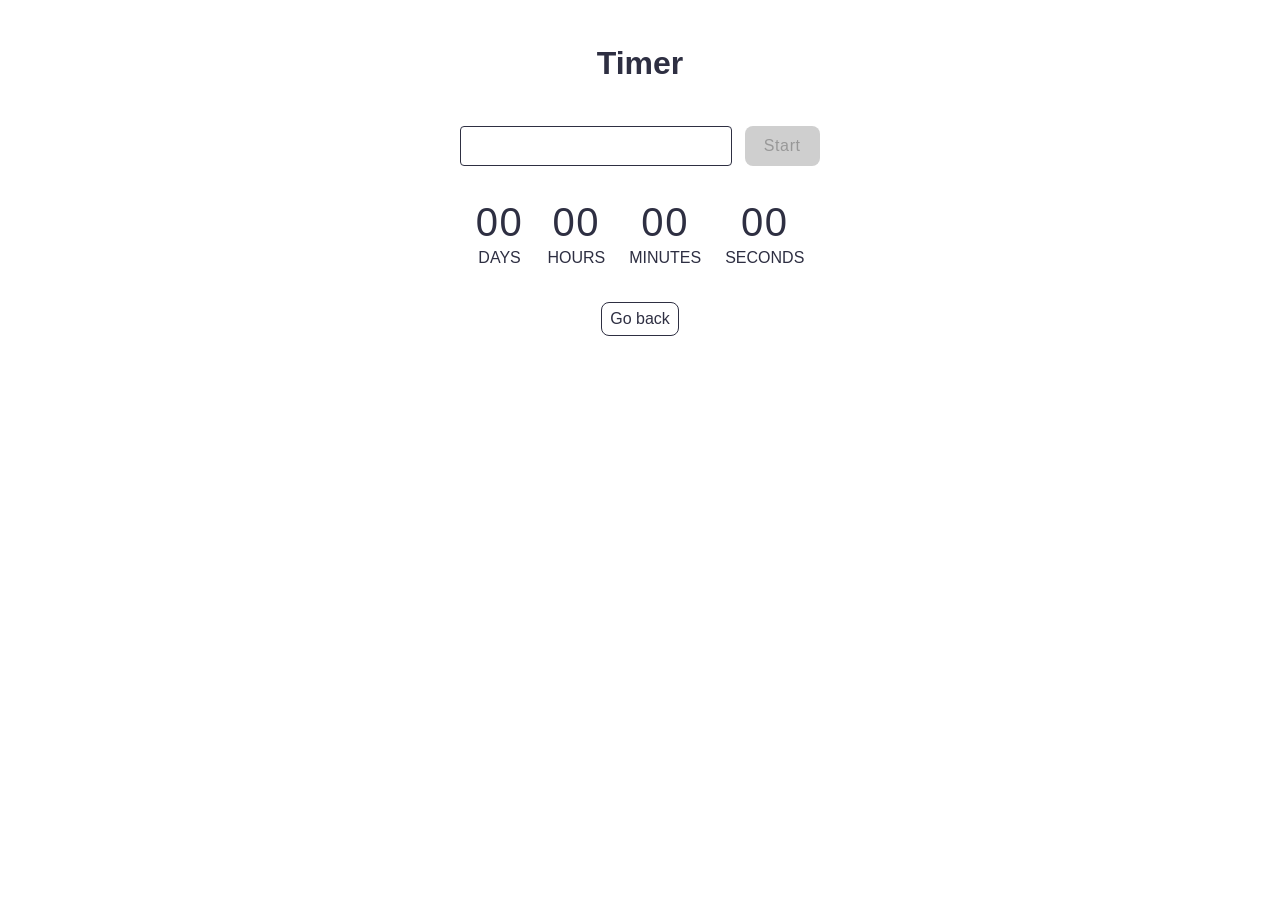
<file: src/1-timer.html>
<!doctype html>
<html lang="en">
  <head>
    <meta charset="UTF-8" />
    <meta http-equiv="X-UA-Compatible" content="IE=edge" />
    <meta name="viewport" content="width=device-width, initial-scale=1.0" />
    <title>Timer</title>
    <link
      rel="stylesheet"
      href="https://cdnjs.cloudflare.com/ajax/libs/modern-normalize/3.0.1/modern-normalize.min.css"
      integrity="sha512-q6WgHqiHlKyOqslT/lgBgodhd03Wp4BEqKeW6nNtlOY4quzyG3VoQKFrieaCeSnuVseNKRGpGeDU3qPmabCANg=="
      crossorigin="anonymous"
      referrerpolicy="no-referrer"
    />
    <link rel="stylesheet" href="./css/styles.css" />
  </head>
  <body>
    <main>
      <div class="container">
        <h1 class="main-title-timer">Timer</h1>
        <input class="datatime-input" type="text" id="datetime-picker" />
        <button class="datatime-button" type="button" data-start disabled>
          Start
        </button>

        <div class="timer">
          <div class="field">
            <span class="value" data-days>00</span>
            <span class="label">Days</span>
          </div>
          <div class="field">
            <span class="value" data-hours>00</span>
            <span class="label">Hours</span>
          </div>
          <div class="field">
            <span class="value" data-minutes>00</span>
            <span class="label">Minutes</span>
          </div>
          <div class="field">
            <span class="value" data-seconds>00</span>
            <span class="label">Seconds</span>
          </div>
        </div>

        <a class="back-link" href="./index.html">Go back</a>
      </div>
    </main>

    <script type="module" src="./js/1-timer.js"></script>
  </body>
</html>
</file>
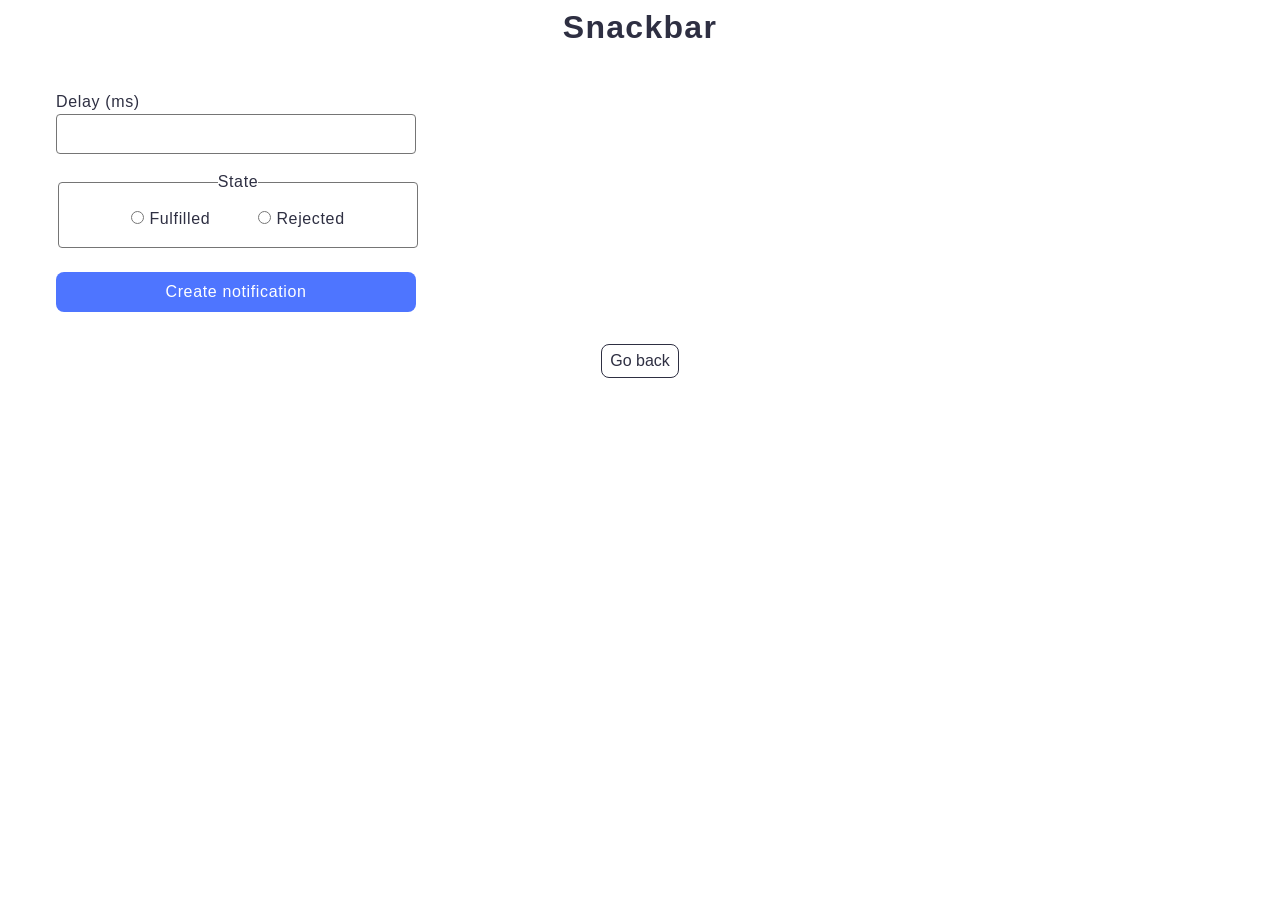
<file: src/2-snackbar.html>
<!doctype html>
<html lang="en">
  <head>
    <meta charset="UTF-8" />
    <meta http-equiv="X-UA-Compatible" content="IE=edge" />
    <meta name="viewport" content="width=device-width, initial-scale=1.0" />
    <title>Snackbar</title>
    <link
      rel="stylesheet"
      href="https://cdnjs.cloudflare.com/ajax/libs/modern-normalize/3.0.1/modern-normalize.min.css"
      integrity="sha512-q6WgHqiHlKyOqslT/lgBgodhd03Wp4BEqKeW6nNtlOY4quzyG3VoQKFrieaCeSnuVseNKRGpGeDU3qPmabCANg=="
      crossorigin="anonymous"
      referrerpolicy="no-referrer"
    />
    <link rel="stylesheet" href="./css/styles.css" />
  </head>
  <body>
    <main>
      <div class="container">
        <h1 class="main-title-form">Snackbar</h1>
        <form class="form">
          <label class="label-form">
            Delay (ms)
            <input class="input-form" type="number" name="delay" required />
          </label>

          <fieldset class="fieldset-form">
            <legend class="legend-fieldset">State</legend>
            <label class="label-fieldset">
              <input
                class="input-fieldset"
                type="radio"
                name="state"
                value="fulfilled"
                required
              />
              Fulfilled
            </label>
            <label class="label-fieldset">
              <input
                class="input-fieldset"
                type="radio"
                name="state"
                value="rejected"
                required
              />
              Rejected
            </label>
          </fieldset>

          <button class="form-button" type="submit">Create notification</button>
        </form>

        <a class="back-link" href="./index.html">Go back</a>
      </div>
    </main>

    <script type="module" src="./js/2-snackbar.js"></script>
  </body>
</html>
</file>
<file: src/css/styles.css>
/**
  |============================
  | include css partials with
  | default @import url()
  |============================
*/
/* Common styles */
@import url('./reset.css');
@import url('./base.css');
@import url('./container.css');
@import url('./animations.css');

/* Sections style */
@import url('./header.css');
@import url('./vite-promo.css');
@import url('./badges.css');
@import url('./back-link.css');
@import url('./footer.css');

/* Homework style */
@import url('./1-timer.css');
@import url('./2-snackbar.css');
</file>
